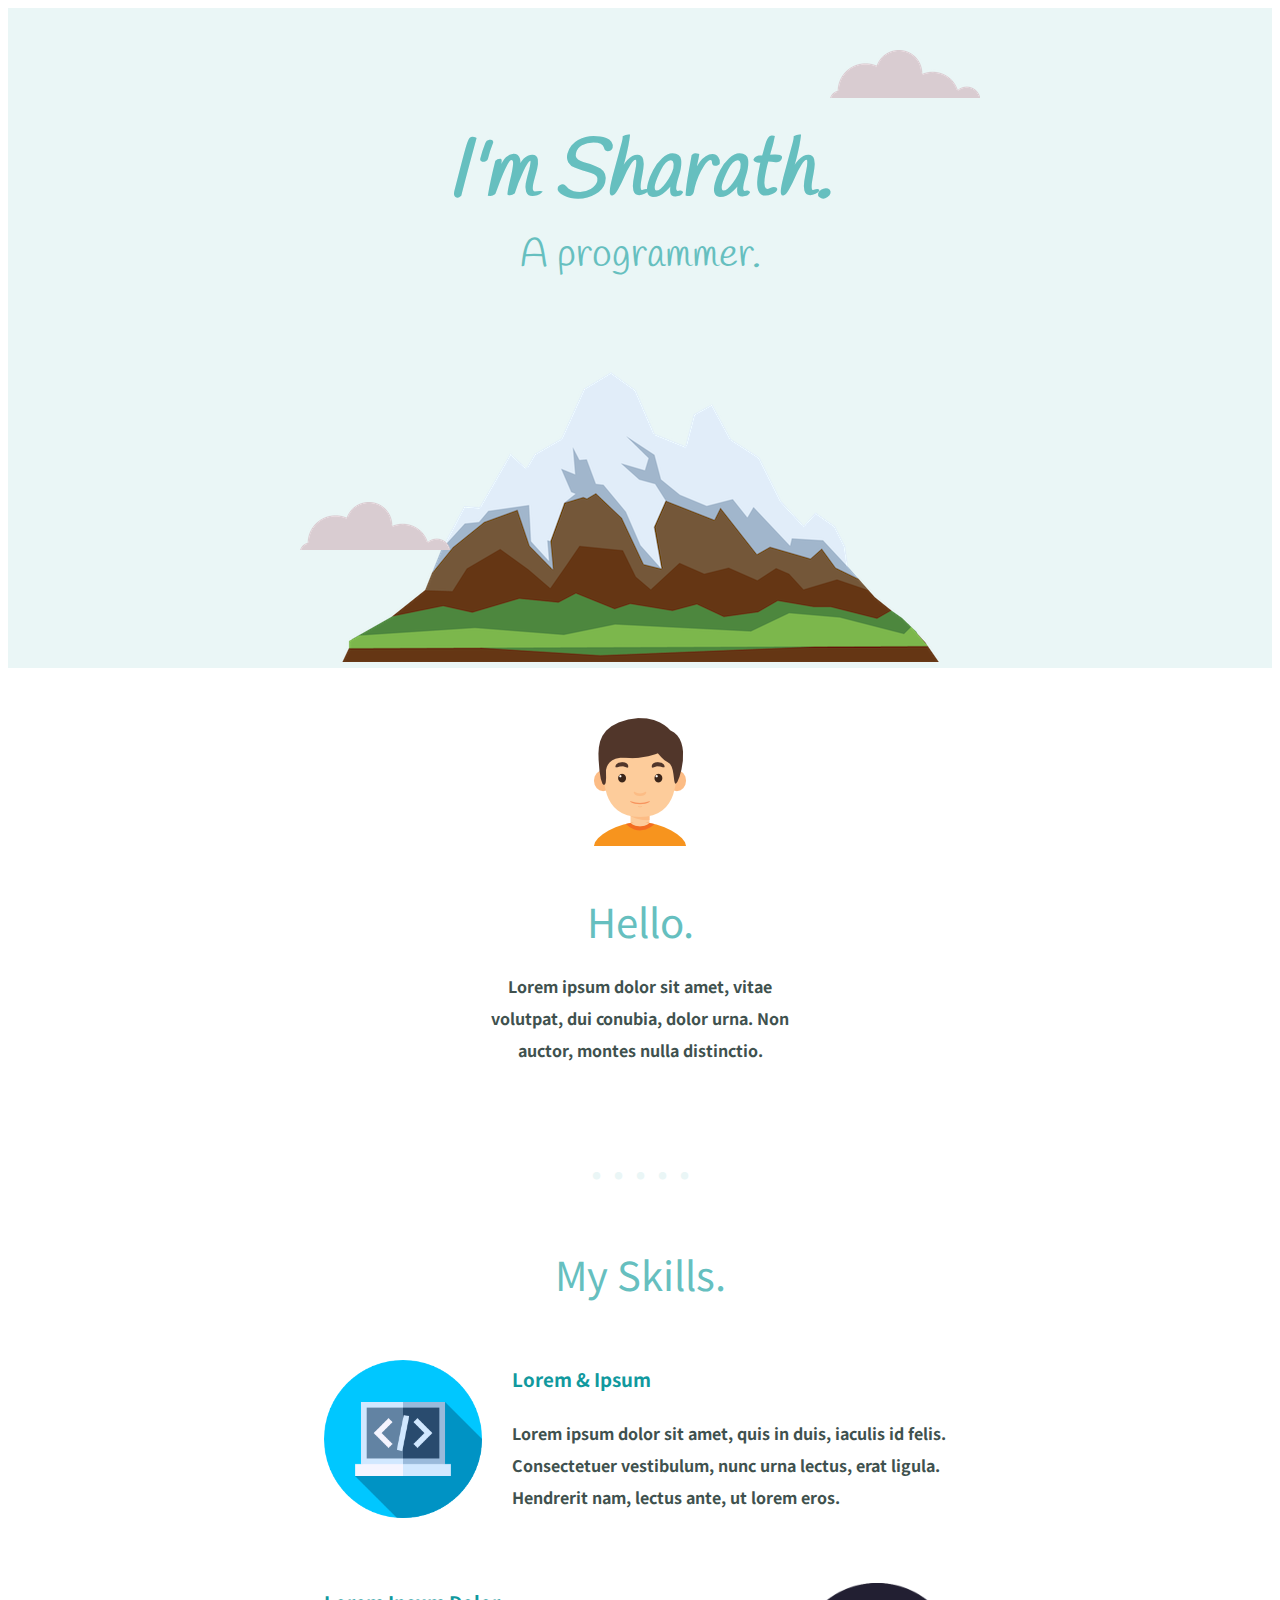
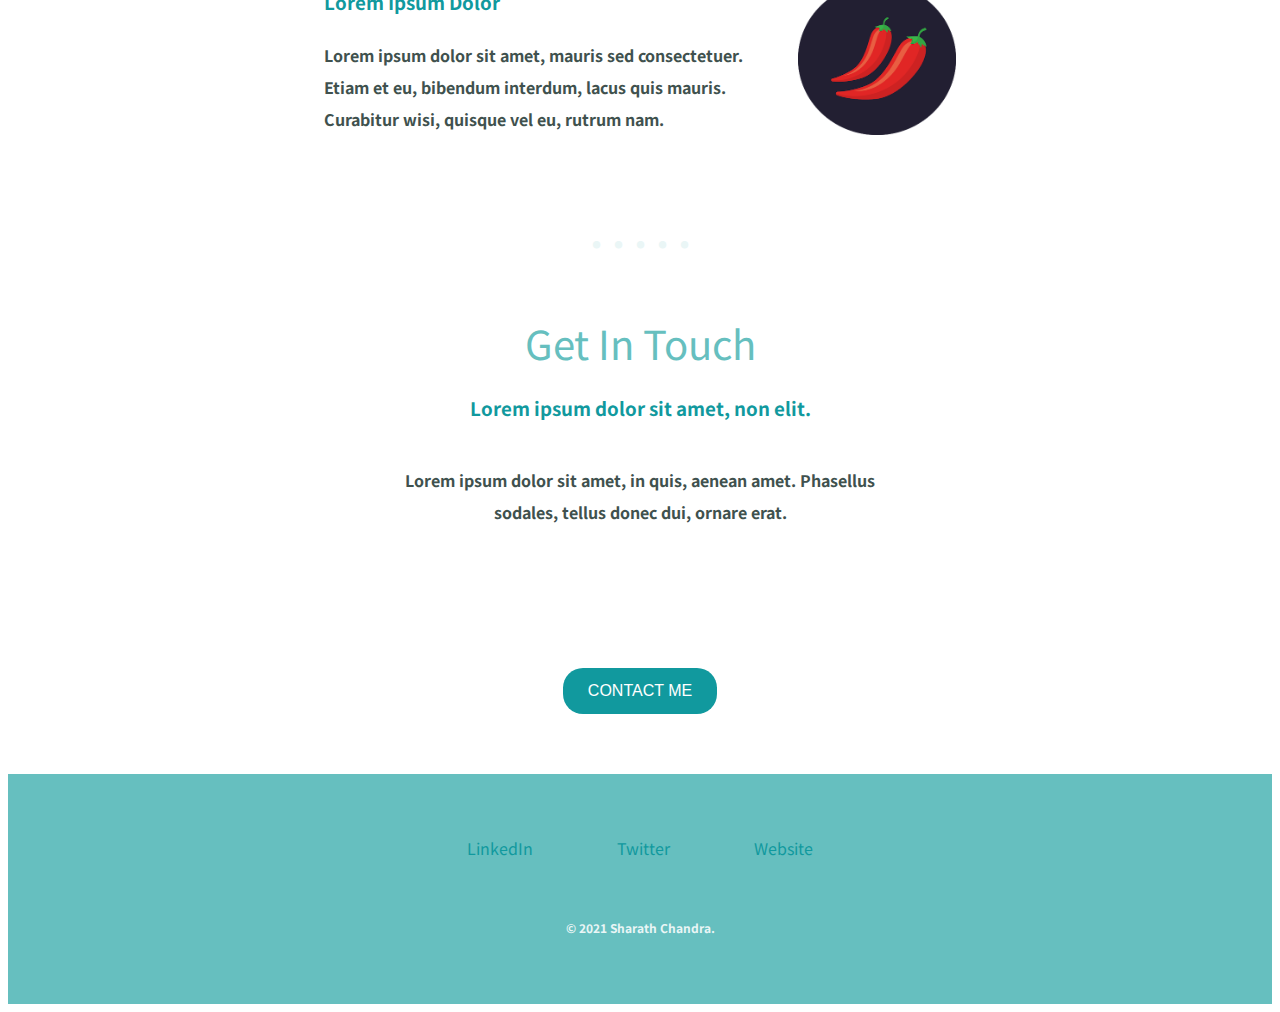
<file: CSS - My Site/index.html>
<!DOCTYPE html>
<html lang="en">
<head>
    <meta charset="UTF-8">
    <meta http-equiv="X-UA-Compatible" content="IE=edge">
    <meta name="viewport" content="width=device-width, initial-scale=1.0">
    <title>Sharath Chandra</title>
    <link rel="stylesheet" href="CSS/styles.css">
    <link rel="icon" href="favicon.ico">
    <link rel="preconnect" href="https://fonts.gstatic.com">
<link href="https://fonts.googleapis.com/css2?family=Handlee&display=swap" rel="stylesheet"> 
<link rel="preconnect" href="https://fonts.gstatic.com">
<link href="https://fonts.googleapis.com/css2?family=Handlee&family=Noto+Sans+JP&display=swap" rel="stylesheet"> 
</head>
<body>
    <div class="top-container">
      <img class="top-cloud" src="CSS/images/cloud.png" alt="cloud-img">    
      <h1><em>I'm Sharath.</em></h1>
      <h2>A programmer.</h2>
      <img class="bottom-cloud" src="CSS/images/cloud.png" alt="cloud-img2">
      <img class="mountain" src="CSS/images/mountain.png" alt="mountain-img">    
    </div>  
    <div class="middle-container">
        <div class="profile">
          <img class="profile-pic" src="CSS/images/boy.png" alt="">
          <h2>Hello.</h2>
          <p>Lorem ipsum dolor sit amet, vitae volutpat, dui conubia, dolor urna. Non auctor, montes nulla distinctio.</p>
        </div>
        <p class = "rule" style="color: #EAF6F6; font-size: 40px;">. . . . .</p>
        <div class="skills">
          <h2>My Skills.</h2>
          <div class="skill-row">
            <img class="icons-1" src="CSS/images/programming.png" alt="">
            <h3>Lorem & Ipsum</h3>
            <p>Lorem ipsum dolor sit amet, quis in duis, iaculis id felis. Consectetuer vestibulum, nunc urna lectus, erat ligula. Hendrerit nam, lectus ante, ut lorem eros.</p>
          </div>
          <div class="skill-row">
            <img class="icons-2" src="CSS/images/chillies.png" alt="">
            <h3>Lorem Ipsum Dolor</h3>
            <p>Lorem ipsum dolor sit amet, mauris sed consectetuer. Etiam et eu, bibendum interdum, lacus quis mauris. Curabitur wisi, quisque vel eu, rutrum nam.</p>
          </div>
        </div>
        <p class = "rule" style="color: #EAF6F6; font-size: 40px;">. . . . .</p>
        <div class="contact-me">
          <h2>Get In Touch</h2>
          <h3>Lorem ipsum dolor sit amet, non elit.</h3>
          <p style="margin: 40px auto 60px;">Lorem ipsum dolor sit amet, in quis, aenean amet. Phasellus sodales, tellus donec dui, ornare erat.</p>
          <a class="BUTTON_KRE" href="mailto:name@email.com">CONTACT ME</a>
        </div>
      </div>
      
      
      <div class="bottom-container">
        <a class="footer-link" href="https://www.linkedin.com/">LinkedIn</a>
        <a class="footer-link" href="https://twitter.com/">Twitter</a>
        <a class="footer-link" href="https://www.appbrewery.co/">Website</a>
        <p style="padding: 20px 0; font-size: 0.75rem; color: #EAF6F6;">© 2021 Sharath Chandra.</p>
      </div>
      
</body>
</html>
</file>
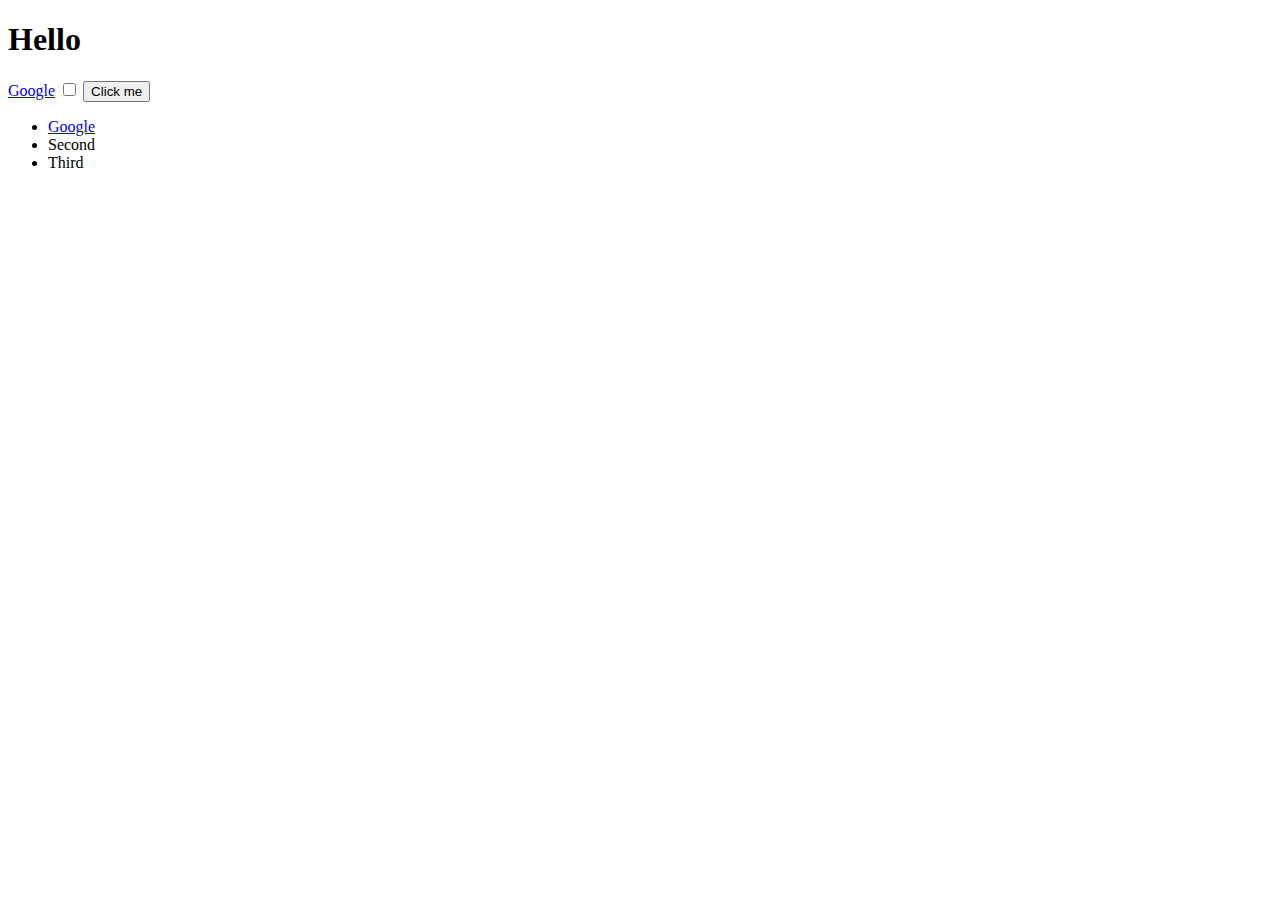
<file: DOM/index.html>
<!DOCTYPE html>
<html lang="en">
<head>
    <meta charset="UTF-8">
    <meta http-equiv="X-UA-Compatible" content="IE=edge">
    <meta name="viewport" content="width=device-width, initial-scale=1.0">
    <title>My Website</title>
    <link rel="stylesheet" href="styles.css">
</head>
<body>
    <h1>Hello</h1>
    <a href="https://www.google.com">Google</a>
    <input type="checkbox">
    <button>Click me</button>
    <ul id="list">
        <li class="item">
            <a href="https://www.google.com">Google</a>
        </li>
        <li class="item">
            Second
        </li>
        <li class="item">
            Third
        </li>
    </ul>
    <!-- <script src="index.js"></script> -->
</body>
</html>
</file>
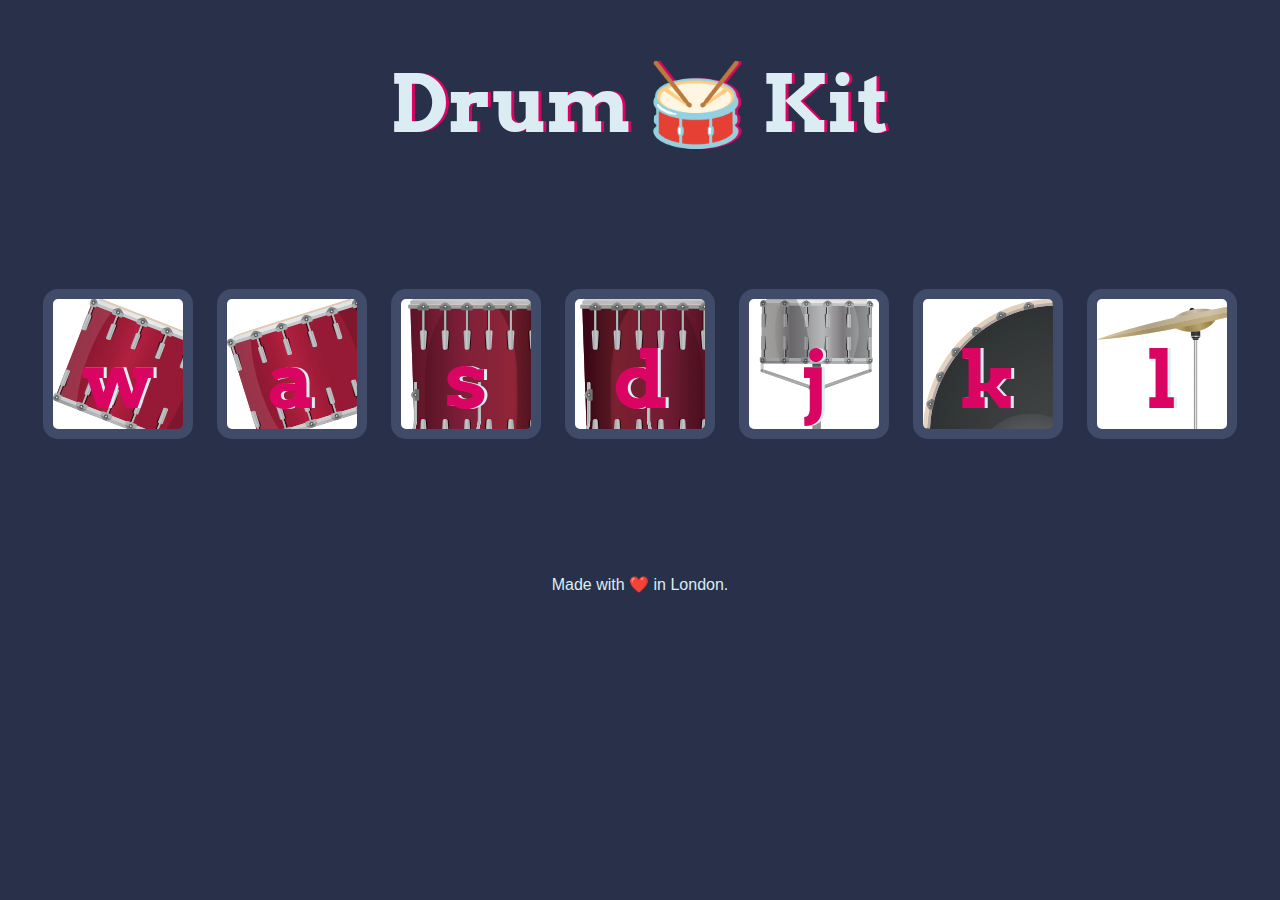
<file: Drum Kit Starting Files/Drum Kit Starting Files/index.html>
<!DOCTYPE html>
<html lang="en" dir="ltr">

<head>
  <meta charset="utf-8">
  <title>Drum Kit</title>
  <link rel="stylesheet" href="styles.css">
  <link href="https://fonts.googleapis.com/css?family=Arvo" rel="stylesheet">
</head>

<body>

  <h1 id="title">Drum 🥁 Kit</h1>
  <div class="set">
    <button class="w drum">w</button>
    <button class="a drum">a</button>
    <button class="s drum">s</button>
    <button class="d drum">d</button>
    <button class="j drum">j</button>
    <button class="k drum">k</button>
    <button class="l drum">l</button>
  </div>


  <footer>
    Made with ❤️ in London.
  </footer>
  
  <script src="index.js"></script>
</body>

</html>
</file>
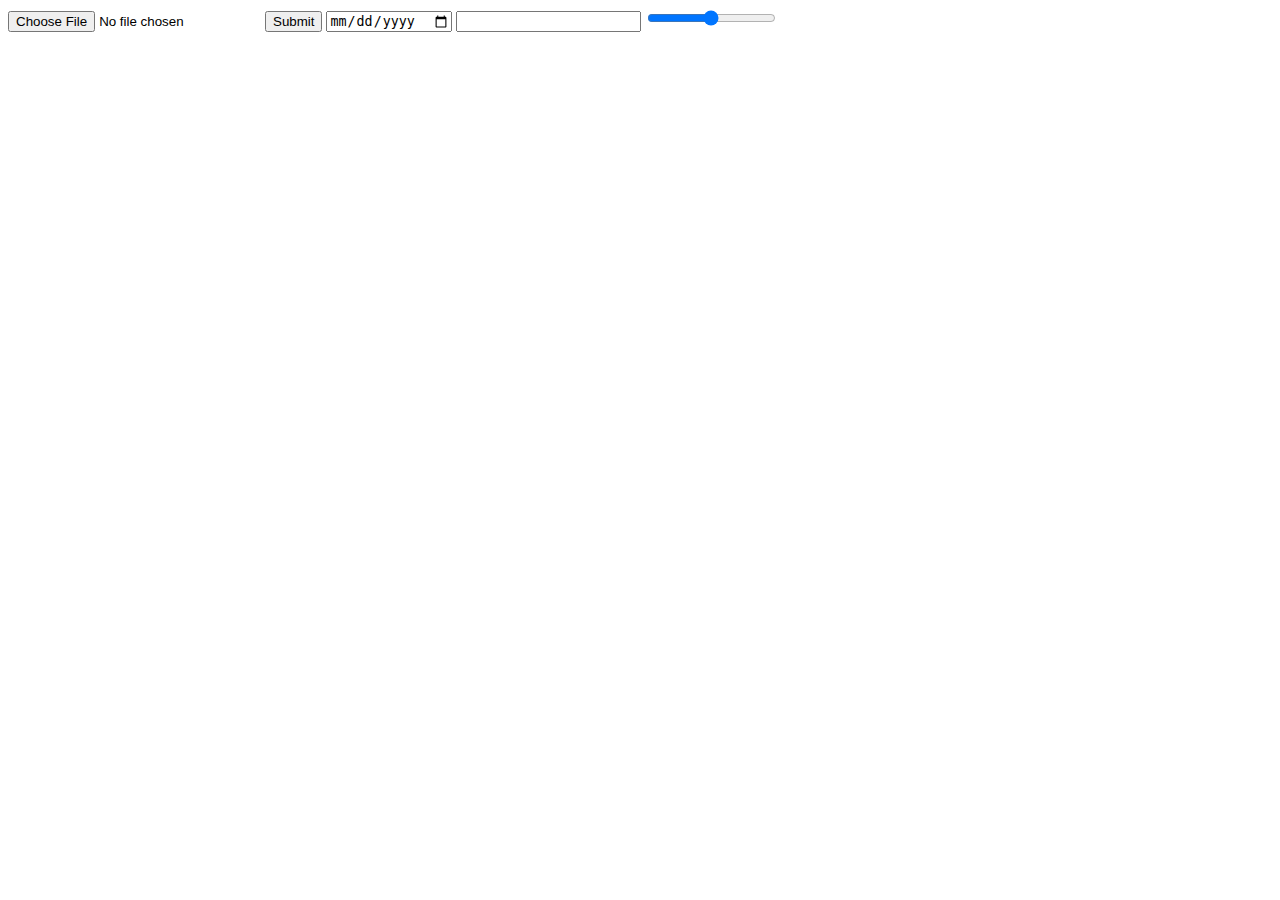
<file: inputs.html>
<!DOCTYPE html>
<html lang="en">
<head>
    <meta charset="UTF-8">
    <meta http-equiv="X-UA-Compatible" content="IE=edge">
    <meta name="viewport" content="width=device-width, initial-scale=1.0">
    <title>Inputs</title>
</head>
<body>
    <form>
        <input type="file">
        <input type="submit">
        <input type="date">
        <input type="text">
        <input type="range">
    </form>
</body>
</html>
</file>
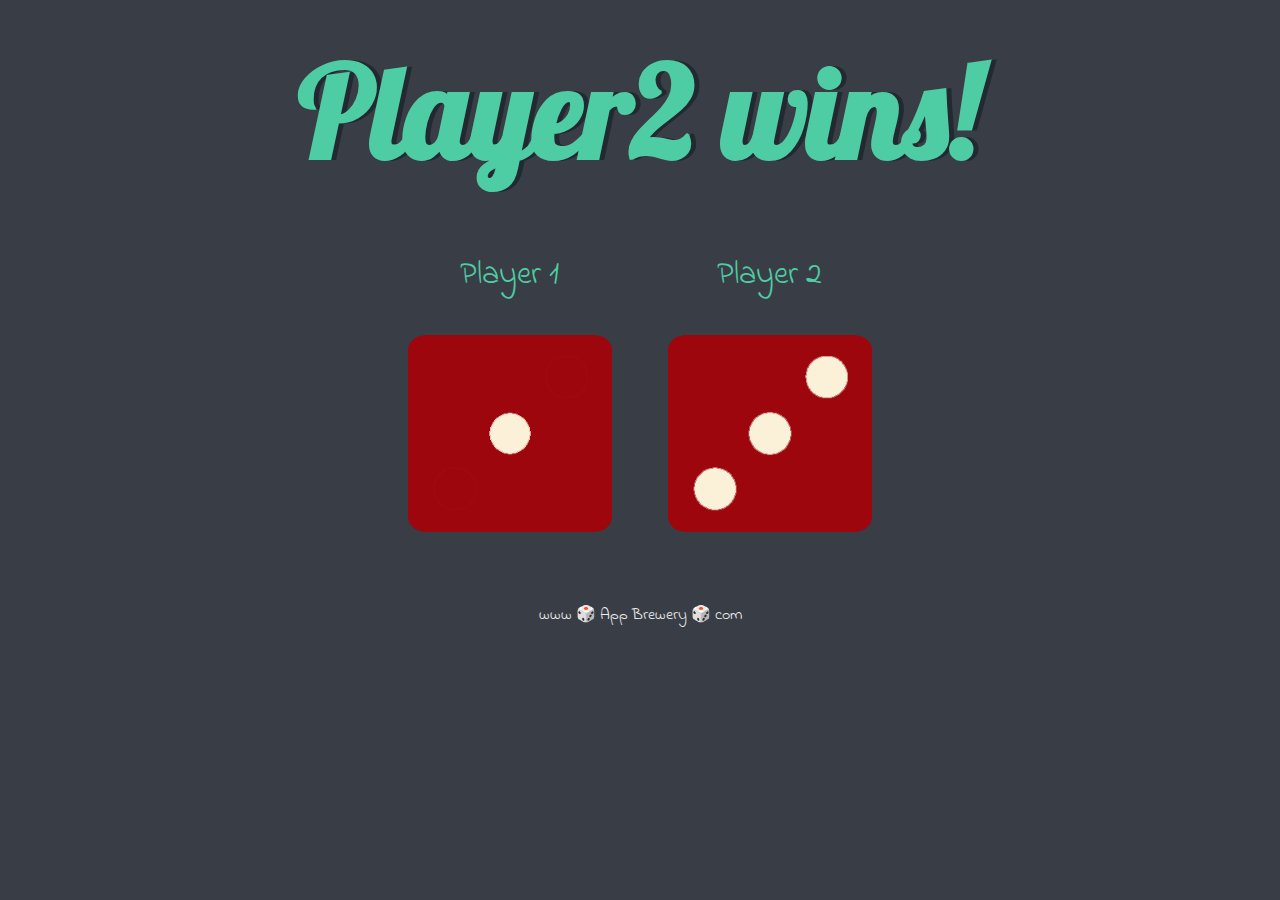
<file: Dicee Challenge - Starting Files/dicee.html>
<!DOCTYPE html>
<html lang="en" dir="ltr">
  <head>
    <meta charset="utf-8">
    <title>Dicee</title>
    <link rel="stylesheet" href="styles.css">
    <link href="https://fonts.googleapis.com/css?family=Indie+Flower|Lobster" rel="stylesheet">

  </head>
  <body>

    <div class="container">
      <h1>Refresh Me</h1>

      <div class="dice">
        <p>Player 1</p>
        <img class="img1" src="images/dice6.png">
      </div>

      <div class="dice">
        <p>Player 2</p>
        <img class="img2" src="images/dice6.png">
      </div>
      

    </div>

    <script src="index.js"></script>
  </body>

  <footer>
    www 🎲 App Brewery 🎲 com
  </footer>
</html>
</file>
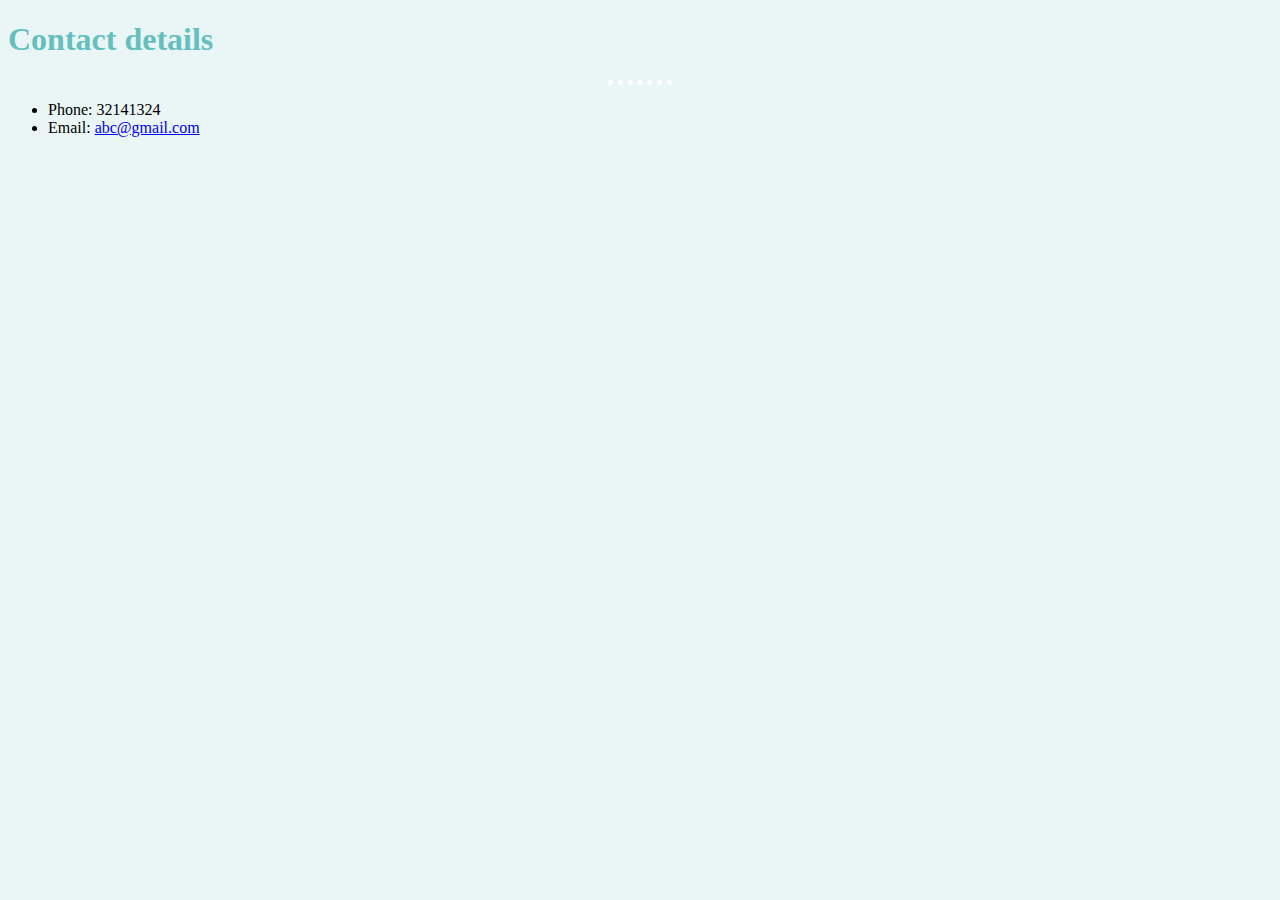
<file: HTML - Personal site/Contact.html>
<!DOCTYPE html>
<html lang="en">
<head>
    <meta charset="UTF-8">
    <meta http-equiv="X-UA-Compatible" content="IE=edge">
    <meta name="viewport" content="width=device-width, initial-scale=1.0">
    <title>Contact</title>
    <link rel="stylesheet" href="css/styles.css">
</head>
<body>
    <h1>Contact details</h1>
    <hr>
    <ul>
        <li>Phone: 32141324</li>
        <li>Email: <a href="https://www.cs.cornell.edu/home/kleinber/"> abc@gmail.com</a></li>
    </ul>
</body>
</html>
</file>
<file: CSS - My Site/CSS/styles.css>
.top-container
{
    background-color:#EAF6F6;
    text-align: center;
    padding-top: 100px;
    font-family: 'Handlee', cursive;
    font-size: 40px;
    

}

h1{
    margin: 50px auto 0 auto;
    color: #66BFBF;
}
img{
    margin: 0 auto;
    padding-bottom: 0px;
}

h2
{
    margin-top: 50px;
    font-size: 2.5rem;
    color: #66BFBF;
    font-weight: normal;
}
h3{
    color: #11999E;
}
body
{
    text-align: center;
    line-height: 2rem;
   
}
.middle-container
{
    font-family: 'Handlee', cursive;

    font-family: 'Noto Sans JP', sans-serif;
    
}
.bottom-container
{
    font-family: 'Handlee', cursive;
    background-color: #66BFBF;
    text-align: center;
    margin-top: 60px;
    font-family: 'Noto Sans JP', sans-serif;
    display: inline-block;
    line-height: 3em;
    width: 100%;    
    padding: 50px 0 20px;
}

.bottom-cloud
{
    position: absolute;
    left: 300px;
    bottom: 350px;
}
img.top-cloud
{
    position: absolute;
    right: 300px;
    top: 50px;
}

p
{
    color: #40514E;
    font-weight: bold;
    font-family: 'Noto Sans JP', sans-serif;
}

.icons-1
{
    display:block;
    margin:auto;
    width: 25%;
    float: left;
    margin-right: 30px;
}

.icons-2
{
    display:block;
    margin:auto;
    width: 25%;
    float: right;
    margin-left: 30px;
}

a{
    color: #11999E;
    text-decoration: none;
    margin: 80px 40px 0px 40px;    
}

a:hover{
    color: #EAF6F6;
}
.skill-row
{
    margin: 70px auto;
    width: 50%;
    text-align: left;
    line-height: 2;
}

.skills
{
    margin: 50px auto;
}

.profile
{
    width: 25%;
    margin: 50px auto;
}

.contact-me
{
    width: 40%;
    margin: auto;
    
}


.BUTTON_KRE {
    -webkit-border-radius: 20px;
    -moz-border-radius: 20px;
    border-radius: 20px;
    height: 6px;
    line-height: 6px;
    color: #FFFFFF;
    font-family: Arial;
    width: 114px;
    font-size: 16px;
    font-weight: 200;
    padding: 20px;
    background-color: #11999E;
    text-decoration: none;
    display: inline-block;
    cursor: pointer;
    text-align: center;
 }
 
 .BUTTON_KRE:hover {
    border: solid #337FED 1px;
    background: #1E62D0;
    background-image: -webkit-linear-gradient(top, #1E62D0, #3D94F6);
    background-image: -moz-linear-gradient(top, #1E62D0, #3D94F6);
    background-image: -ms-linear-gradient(top, #1E62D0, #3D94F6);
    background-image: -o-linear-gradient(top, #1E62D0, #3D94F6);
    background-image: -webkit-gradient(to bottom, #1E62D0, #3D94F6);
    -webkit-border-radius: 20px;
    -moz-border-radius: 20px;
    border-radius: 20px;
    text-decoration: none;
 }

 .rule{
     margin: 80px auto;
 }
</file>
<file: DOM/styles.css>
.huge {
    font-size: 10rem;
}
</file>
<file: Drum Kit Starting Files/Drum Kit Starting Files/styles.css>
body {
  text-align: center;
  background-color: #283149;
}

h1 {
  font-size: 5rem;
  color: #DBEDF3;
  font-family: "Arvo", cursive;
  text-shadow: 3px 0 #DA0463;

}

footer {
  color: #DBEDF3;
  font-family: sans-serif;
}

.w {
  background-image: url("images/tom1.png");
}

.a {
  background-image: url("images/tom2.png");
}

.s {
  background-image: url("images/tom3.png");
}

.d {
  background-image: url("images/tom4.png");
}

.j {
  background-image: url("images/snare.png");
}

.k {
  background-image: url("images/kick.png");
}

.l {
  background-image: url("images/crash.png");
}

.set {
  margin: 10% auto;
}

.game-over {
  background-color: red;
  opacity: 0.8;
}

.pressed {
  box-shadow: 0 3px 4px 0 #DBEDF3;
  opacity: 0.5;
}

.red {
  color: red;
}

.drum {
  outline: none;
  border: 10px solid #404B69;
  font-size: 5rem;
  font-family: 'Arvo', cursive;
  line-height: 2;
  font-weight: 900;
  color: #DA0463;
  text-shadow: 3px 0 #DBEDF3;
  border-radius: 15px;
  display: inline-block;
  width: 150px;
  height: 150px;
  text-align: center;
  margin: 10px;
  background-color: white;
}
</file>
<file: Dicee Challenge - Starting Files/styles.css>
.container {
  width: 70%;
  margin: auto;
  text-align: center;
}

.dice {
  text-align: center;
  display: inline-block;

}

body {
  background-color: #393E46;
}

h1 {
  margin: 30px;
  font-family: 'Lobster', cursive;
  text-shadow: 5px 0 #232931;
  font-size: 8rem;
  color: #4ECCA3;
}

p {
  font-size: 2rem;
  color: #4ECCA3;
  font-family: 'Indie Flower', cursive;
}

img {
  width: 80%;
}

footer {
  margin-top: 5%;
  color: #EEEEEE;
  text-align: center;
  font-family: 'Indie Flower', cursive;

}
</file>
<file: HTML - Personal site/css/styles.css>
body { 
    background-color: #EAF6F6;
    
}

h1 {
    color: #66BFBF;
}
h3 {
    color: #66BFBF;
}

hr {
    border-style: dotted none none;
    width: 5%; border-color: white; 
    border-width: thick; 
}
</file>
